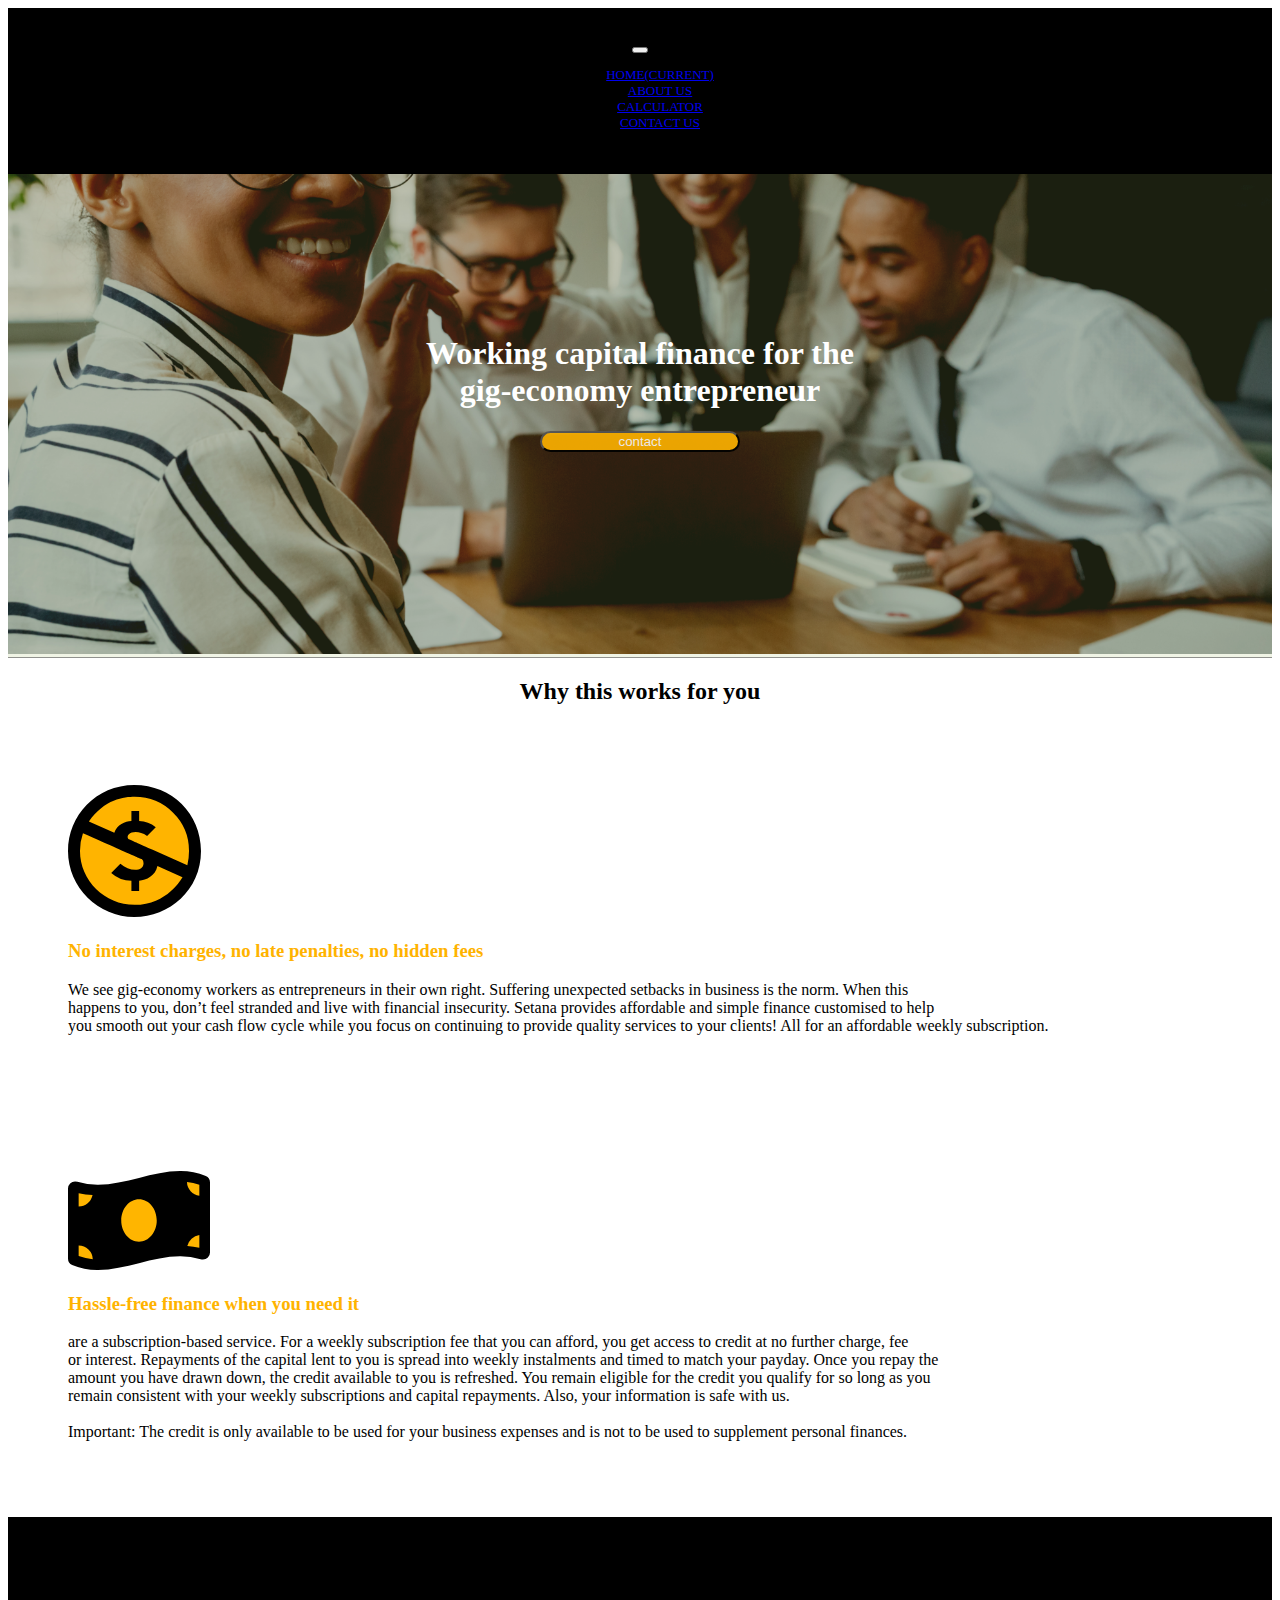
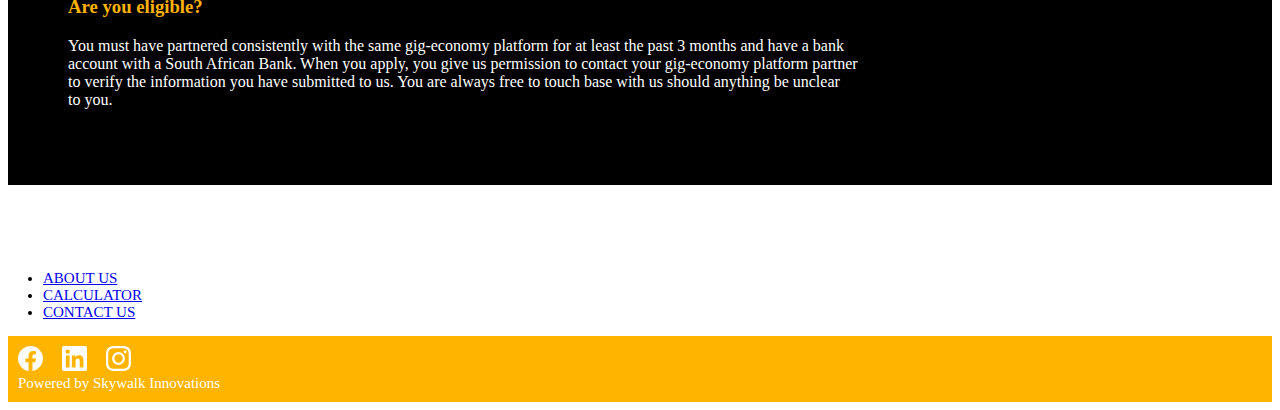
<file: setani 4/index.html>
<!DOCTYPE html>
<html lang="en">
	<head>
		<!-- Required meta tags -->
		<meta charset="utf-8" />
		<meta
			name="viewport"
			content="width=device-width, initial-scale=1, shrink-to-fit=no"
		/>

		<!-- Bootstrap CSS -->
		<link
			rel="stylesheet"
			href="https://stackpath.bootstrapcdn.com/bootstrap/4.5.0/css/bootstrap.min.css"
			integrity="sha384-9aIt2nRpC12Uk9gS9baDl411NQApFmC26EwAOH8WgZl5MYYxFfc+NcPb1dKGj7Sk"
			crossorigin="anonymous"
        />
        
        <link rel=stylesheet href="style.css">

		<title>Sitani</title>
  </head>

	<body>
    <div class="container-fluid">
        <div class="landingpage">
      
          <nav class="navbar navbar-expand-md navbar-dark bg-dark">
              <button
                class="navbar-toggler"
                type="button"
                data-toggle="collapse"
                data-target="#navbarsExample04"
                aria-controls="navbarsExample04"
                aria-expanded="false"
                aria-label="Toggle navigation"
              >
                <span class="navbar-toggler-icon"></span>
              </button>

             <div class="collapse navbar-collapse" id="navbarsExample04">
                <ul class="navbar-nav mr-auto">
                  <li class="nav-item active">
                    <a class="nav-link" href="#">HOME<span class="sr-only">(current)</span></a>
                  </li>
                  <li class="nav-item">
                    <a class="nav-link" href="about.html">ABOUT US</a>
                  </li>
                  <li class="nav-item">
                    <a class="nav-link" href="calculator.html">CALCULATOR</a>
                  </li>
                  <li class="nav-item">
                    <a class="nav-link" href="contact.html">CONTACT US</a>
                  </li>
             </div>
		      </nav>

          <div class="col-12 info">

            <h1>Working capital finance for the <br>
            gig-economy entrepreneur</h1> 
            <button type="button" class="btn btn-lg">contact</button>  

          </div>
          
        </div>

          
            <div class="col-12">
              <h2>Why this works for you</h2>
            </div>

         <div class="row margin-tp">
            <div class="col-12 col-sm-2 responsive-icon">
              <img src="photos/Group 2658.svg" >
            </div>
                <div class="col">
                  <h3 >No interest charges, no late penalties, no hidden fees</h3>
                  <p>We see gig-economy workers as entrepreneurs in their own right. 
                    Suffering unexpected setbacks in business is the norm. When this <br>
                  happens to you, don’t feel stranded and live with financial insecurity. Setana 
                  provides affordable and simple finance customised to help <br>
                  you smooth out your cash flow cycle while you focus on continuing to provide quality services 
                  to your clients! All for an affordable weekly subscription.</p>
                </div>
          </div>

          <div class="row margin-tp">
                  <div class="col-12 col-sm-2 responsive-icon">
                    <img src="photos/Group 2659.svg" >
                  </div>

                  <div class="">
                    <h3>Hassle-free finance when you need it</h3>
                    <p> are a subscription-based service. For a weekly subscription fee that you can afford, 
                      you get access to credit at no further charge, fee <br>
                    or interest. Repayments of the capital lent to you is spread into weekly instalments and timed 
                    to match your payday. Once you repay the <br>
                    amount you have drawn down, the credit available to you is refreshed. You remain eligible for the credit you
                    qualify for so long as you <br>
                    remain consistent with your weekly subscriptions and capital repayments. Also, your information is safe with us. <br>
                    <br>
                    Important: The credit is only available to be used for your business expenses and is not to be used 
                    to supplement personal finances.</p>
                  </div>
          </div>        
       
        </div>

        <div class="row contact-bottom margin-tp black">
          <div class='col 12'>
            <h3>Are you eligible?</h3>
            <p class="padding-bt white">You must have partnered consistently with the same gig-economy platform for at least the past 3 months and have a bank <br>
                account with a South African Bank. When you apply, you give us permission to contact your gig-economy platform partner <br>
                to verify the information you have submitted to us. You are always free to touch base with us should anything be unclear <br>
                to you.
             </p>
          </div>


        </div>

        <div class="row">
          <ul class="col-12 list-unstyled text-small footer-styled">
            <li>
              <a class="text-muted" href="about-us.html">About us</a>
            </li>
            <li>
              <a class="text-muted" href="calculator.html">Calculator</a>
            </li>
            <li>
              <a class="text-muted" href="contact-us.html">Contact us</a>
            </li>
          </ul>
        </div>
  
        <footer>
          <div class="row footer-yellow">
            <div class="col-12 col-sm-5 social-icons information">
              <img src="images/Icon simple-facebook.svg" class="social" />
              <img src="images/Icon awesome-linkedin.svg" class="social" />
              <img src="images/Icon simple-instagram.svg" class="social" />
            </div>
            <div class="col-12 col-sm-7 information">
              <p class="powered-by">Powered by Skywalk Innovations</p>
            </div>
          </div>
        </footer>
      </div>

		

		<!-- Optional JavaScript -->
		<!-- jQuery first, then Popper.js, then Bootstrap JS -->
		<script
			src="https://code.jquery.com/jquery-3.5.1.slim.min.js"
			integrity="sha384-DfXdz2htPH0lsSSs5nCTpuj/zy4C+OGpamoFVy38MVBnE+IbbVYUew+OrCXaRkfj"
			crossorigin="anonymous"
		></script>
		<script
			src="https://cdn.jsdelivr.net/npm/popper.js@1.16.0/dist/umd/popper.min.js"
			integrity="sha384-Q6E9RHvbIyZFJoft+2mJbHaEWldlvI9IOYy5n3zV9zzTtmI3UksdQRVvoxMfooAo"
			crossorigin="anonymous"
		></script>
		<script
			src="https://stackpath.bootstrapcdn.com/bootstrap/4.5.0/js/bootstrap.min.js"
			integrity="sha384-OgVRvuATP1z7JjHLkuOU7Xw704+h835Lr+6QL9UvYjZE3Ipu6Tp75j7Bh/kR0JKI"
			crossorigin="anonymous"
		></script>
	</body>
</html>
</file>
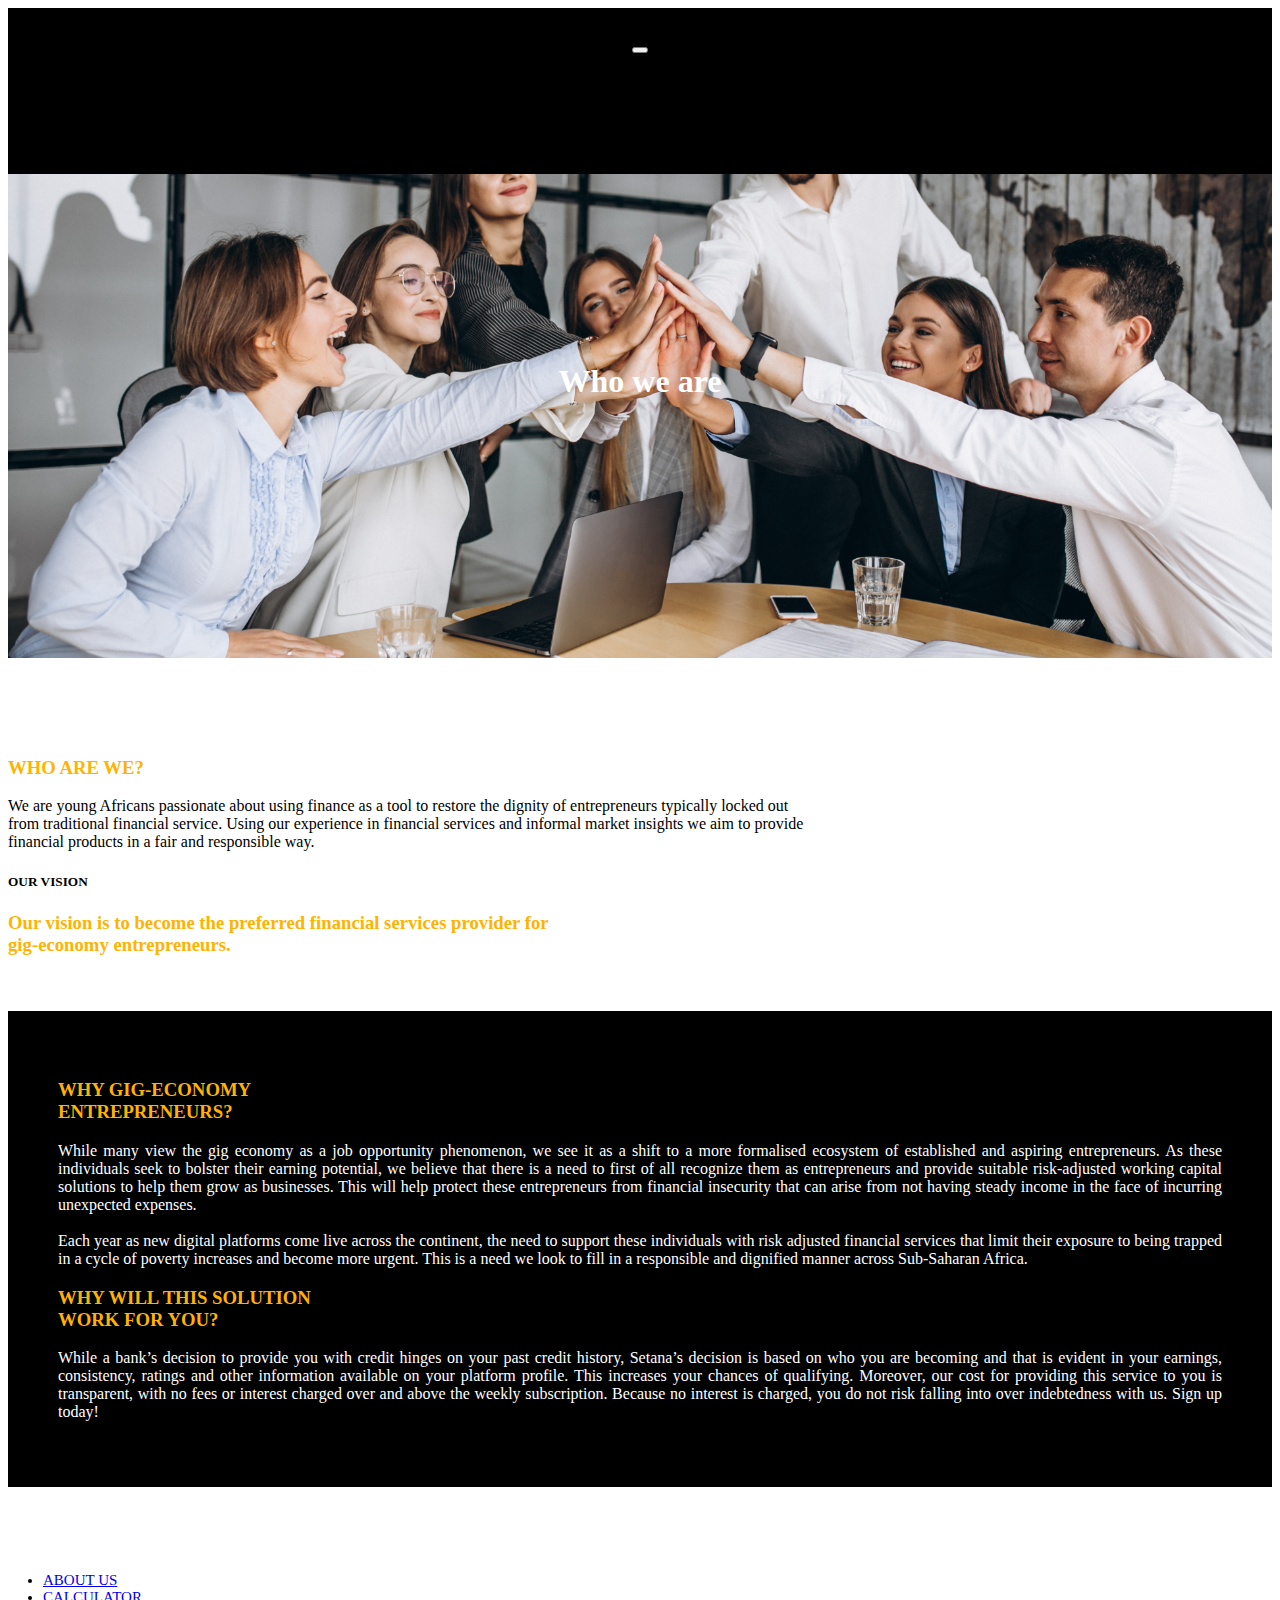
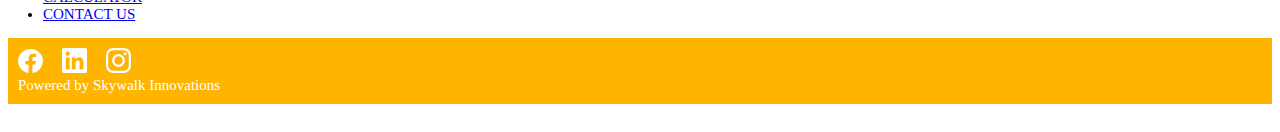
<file: setani 4/about.html>
<!DOCTYPE html>
<html lang="en">
	<head>
		<!-- Required meta tags -->
		<meta charset="utf-8" />
		<meta
			name="viewport"
			content="width=device-width, initial-scale=1, shrink-to-fit=no"
		/>

		<!-- Bootstrap CSS -->
		<link
			rel="stylesheet"
			href="https://stackpath.bootstrapcdn.com/bootstrap/4.5.0/css/bootstrap.min.css"
			integrity="sha384-9aIt2nRpC12Uk9gS9baDl411NQApFmC26EwAOH8WgZl5MYYxFfc+NcPb1dKGj7Sk"
			crossorigin="anonymous"
        />
        
        <link rel=stylesheet href="style2.css">

		<title>Hello, world!</title>
	</head>
	<div class="container-fluid">
		<div class="landingpage">
      
			<nav class="navbar navbar-expand-md navbar-dark bg-dark">
				<button
					class="navbar-toggler"
					type="button"
					data-toggle="collapse"
					data-target="#navbarsExample04"
					aria-controls="navbarsExample04"
					aria-expanded="false"
					aria-label="Toggle navigation"
				>
					<span class="navbar-toggler-icon"></span>
				</button>
				
	
				<div class="collapse navbar-collapse" id="navbarsExample04">
					<ul class="navbar-nav mr-auto">
						<li class="nav-item active">
							<a class="nav-link" href="index.html">HOME <span class="sr-only">(current)</span></a>
						</li>
						<li class="nav-item">
							<a class="nav-link" href="#">ABOUT US</a>
						</li>
						<li class="nav-item">
							<a class="nav-link" href="calculator.html">CALCULATOR</a>
						</li>
						<li class="nav-item">
							<a class="nav-link" href="contact.html">CONTACT US</a>
						</li>
					</ul>	
				</div>
			</nav>
	
			
				<h1>Who we are <br>
	
			</div>
	
			<div class="container">
				<h3>WHO ARE WE?</h3>
				
	
					 
					 <p>We are young Africans passionate about using finance as a tool to restore the dignity of entrepreneurs typically locked out <br>
						from traditional financial service. Using our experience in financial services and informal market insights we aim to provide <br>
						financial products in a fair and responsible way.</p>
	
					<h5 class="blackhead">OUR VISION</h5>
				   
					<h3 class="smaller"> Our vision is to become the preferred financial services provider for <br>
						gig-economy entrepreneurs. </h3>
	
						<br>
						<br>
						
					
					
			</div>

	


				<div class="row black">
				  <div class="col-12 col-sm-6">
					<h3 >WHY GIG-ECONOMY <br>
						ENTREPRENEURS?</h3>
					<p class="white">While many view the gig economy as a job opportunity phenomenon, we see it as a shift to a more 
						formalised ecosystem of established and aspiring entrepreneurs. As these individuals seek to bolster their earning 
						potential, we believe that there is a need to first of all recognize them as entrepreneurs and provide suitable 
						risk-adjusted working capital solutions to help them grow as businesses. This will help protect these entrepreneurs 
						from financial insecurity that can arise from not having steady income in the face of incurring unexpected expenses. 
						<br> <br> 
						Each year as new digital platforms come live across the continent, the need to support these individuals with risk adjusted 
						financial services that limit their exposure to being trapped in a cycle of poverty increases and become more urgent. This 
						is a need we look to fill in a responsible and dignified manner across Sub-Saharan Africa.
					 </p>
				  </div>


				  <div class="col-12 col-sm-6">
					<h3>WHY WILL THIS SOLUTION <br>
						WORK FOR YOU?</h3>
					<p class="white">While a bank’s decision to provide you with credit hinges on your past credit history, Setana’s 
						decision is based on who you are becoming and that is evident in your earnings, consistency, ratings and other
						 information available on your platform profile. This increases your chances of qualifying. Moreover, our cost 
						 for providing this service to you is transparent, with no fees or interest charged over and above the weekly 
						 subscription. Because no interest is charged, you do not risk falling into over indebtedness with us. Sign up today!
					 </p>
				  </div>
				</div>
			</div>
	


			
	
	
			<div class="row">
				<ul class="col-12 list-unstyled text-small footer-styled">
				  <li>
					<a class="text-muted" href="about-us.html">About us</a>
				  </li>
				  <li>
					<a class="text-muted" href="calculator.html">Calculator</a>
				  </li>
				  <li>
					<a class="text-muted" href="contact-us.html">Contact us</a>
				  </li>
				</ul>
			  </div>
		
			  <footer>
				<div class="row footer-yellow">
				  <div class="col-12 col-sm-5 social-icons information">
					<img src="images/Icon simple-facebook.svg" class="social" />
					<img src="images/Icon awesome-linkedin.svg" class="social" />
					<img src="images/Icon simple-instagram.svg" class="social" />
				  </div>
				  <div class="col-12 col-sm-7 information">
					<p class="powered-by">Powered by Skywalk Innovations</p>
				  </div>
				</div>
			  </footer>
			</div>
	

	</div>
	<body>
        
		

		<!-- Optional JavaScript -->
		<!-- jQuery first, then Popper.js, then Bootstrap JS -->
		<script
			src="https://code.jquery.com/jquery-3.5.1.slim.min.js"
			integrity="sha384-DfXdz2htPH0lsSSs5nCTpuj/zy4C+OGpamoFVy38MVBnE+IbbVYUew+OrCXaRkfj"
			crossorigin="anonymous"
		></script>
		<script
			src="https://cdn.jsdelivr.net/npm/popper.js@1.16.0/dist/umd/popper.min.js"
			integrity="sha384-Q6E9RHvbIyZFJoft+2mJbHaEWldlvI9IOYy5n3zV9zzTtmI3UksdQRVvoxMfooAo"
			crossorigin="anonymous"
		></script>
		<script
			src="https://stackpath.bootstrapcdn.com/bootstrap/4.5.0/js/bootstrap.min.js"
			integrity="sha384-OgVRvuATP1z7JjHLkuOU7Xw704+h835Lr+6QL9UvYjZE3Ipu6Tp75j7Bh/kR0JKI"
			crossorigin="anonymous"
		></script>
	</body>
</html>
</file>
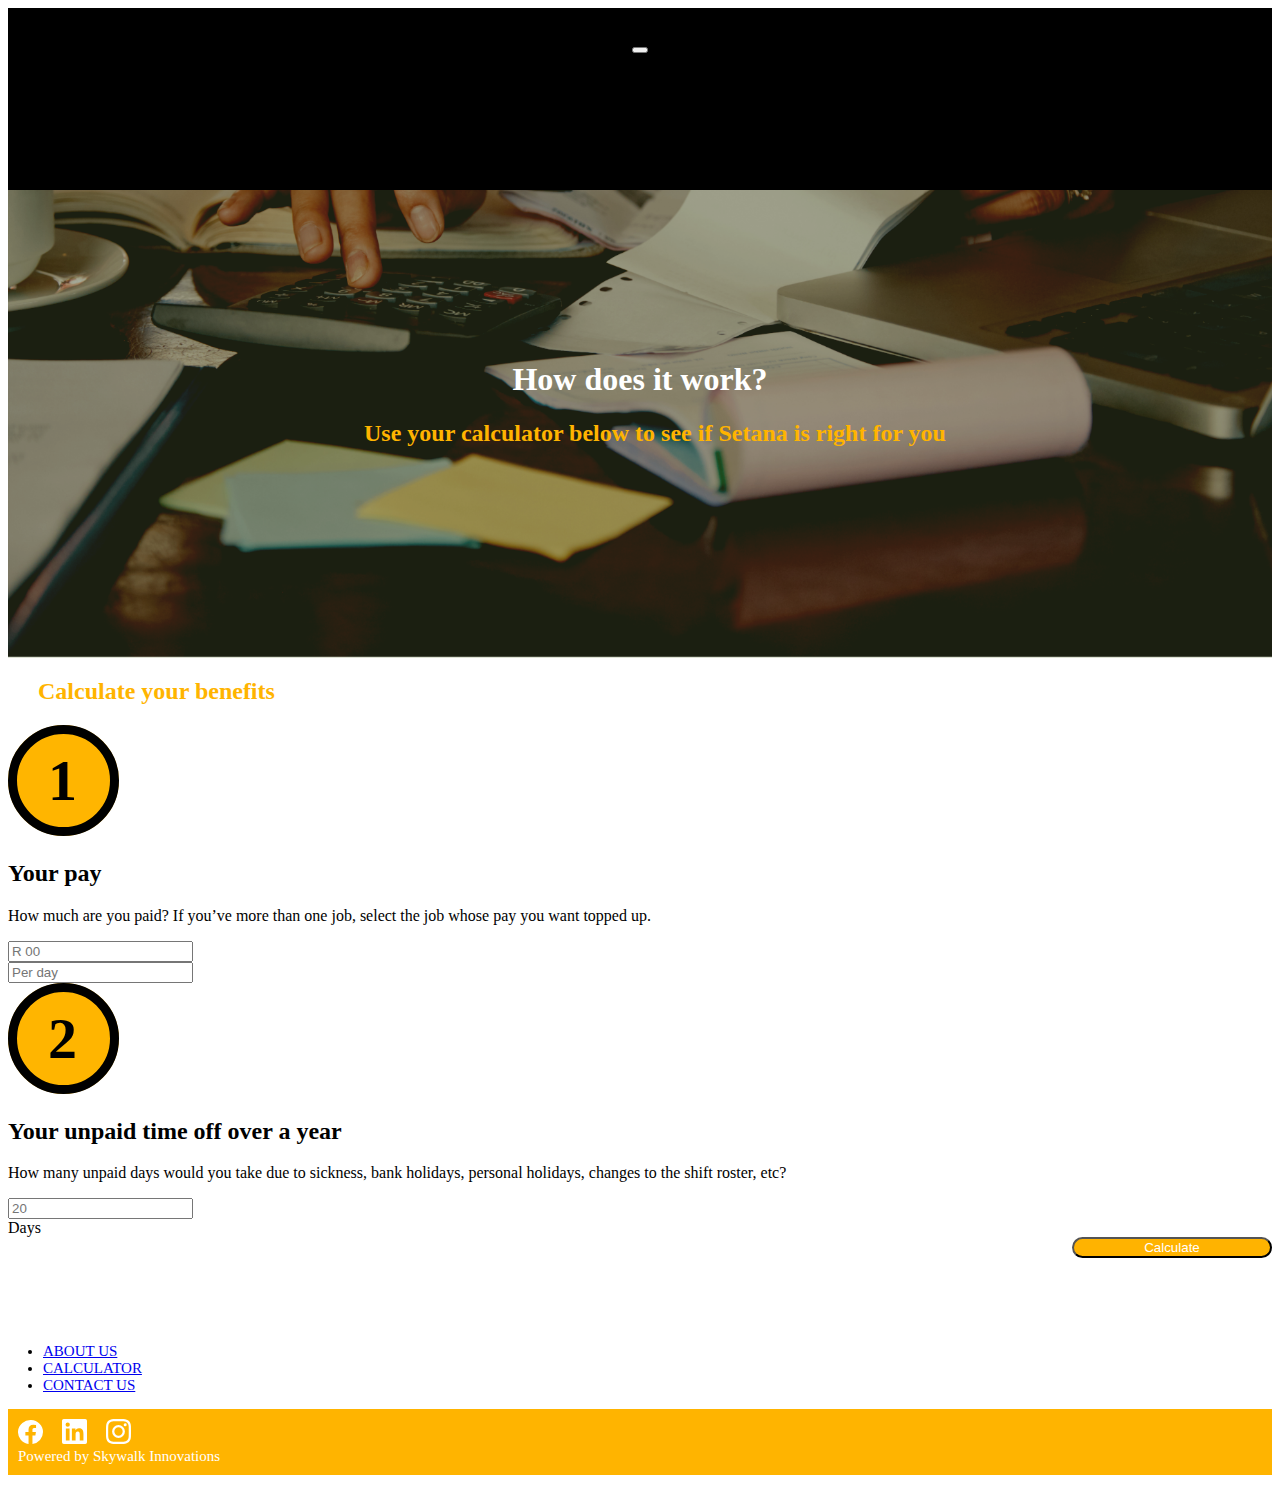
<file: setani 4/calculator.html>
<!DOCTYPE html>
<html lang="en">
	<head>
		<!-- Required meta tags -->
		<meta charset="utf-8" />
		<meta
			name="viewport"
			content="width=device-width, initial-scale=1, shrink-to-fit=no"
		/>

		<!-- Bootstrap CSS -->
		<link
			rel="stylesheet"
			href="https://stackpath.bootstrapcdn.com/bootstrap/4.5.0/css/bootstrap.min.css"
			integrity="sha384-9aIt2nRpC12Uk9gS9baDl411NQApFmC26EwAOH8WgZl5MYYxFfc+NcPb1dKGj7Sk"
			crossorigin="anonymous"
		/>

		<link rel="stylesheet" href="style3.css" />

		<title>Hello, world!</title>
	</head>
	<body>
		<div class="container-fluid">
			<div class="landingpage">
        <nav class="navbar navbar-expand-md navbar-dark bg-dark">
          <button
            class="navbar-toggler"
            type="button"
            data-toggle="collapse"
            data-target="#navbarsExample04"
            aria-controls="navbarsExample04"
            aria-expanded="false"
            aria-label="Toggle navigation"
          >
            <span class="navbar-toggler-icon"></span>
                </button>
                
    
          <div class="collapse navbar-collapse" id="navbarsExample04">
            <ul class="navbar-nav mr-auto">
              <li class="nav-item active">
                <a class="nav-link" href="index.html">HOME <span class="sr-only">(current)</span></a>
              </li>
              <li class="nav-item">
                <a class="nav-link" href="about.html">ABOUT US</a>
              </li>
              <li class="nav-item">
                <a class="nav-link" href="#">CALCULATOR</a>
              </li>
              <li class="nav-item">
                <a class="nav-link" href="contact.html">CONTACT US</a>
              </li>>
    
          </div>
        </nav>

				<div class="cover-image cover-image-calculator">
					<div class="row">
						<div class="col-12 text-center">
							<h1>
								How does it work?
							</h1>
							<h2 class="yellow">
								Use your calculator below to see if Setana is right for you
							</h2>
						</div>
					</div>
				</div>
			</div>

			<div class=" ">
				<h2 class="yellow">Calculate your benefits</h2>
				<div class="row margin-tp information">
					<div class="col-12 col-sm-2">
						<img
							src="images/Group 2656.svg"
							class="responsive-image-icon-calculator information"
						/>
					</div>
					<div class="col-12 col-sm-10">
						<h2 class="black">Your pay</h2>
						<p class="paragraph-text">
							How much are you paid? If you’ve more than one job, select the job
							whose pay you want topped up.
						</p>
						<div class="row">
							<div class="col-12 col-md-4">
								<input
									type="text"
									class="form-control input-contact margin-tp"
									aria-label="Large"
									aria-describedby="inputGroup-sizing-sm"
									placeholder="R 00"
								/>
							</div>
							<div class="col-12 col-md-4 input-container">
								<input
									type="text"
									class="form-control input-contact margin-tp"
									aria-label="Large"
									aria-describedby="inputGroup-sizing-sm"
									placeholder="Per day"
								/>
							</div>
						</div>
					</div>
				</div>
				<div class="row margin-tp information">
					<div class="col-12 col-sm-2">
						<img
							src="images/Group 2657.svg"
							class="responsive-image-icon-calculator information"
						/>
					</div>
					<div class="col-12 col-sm-10">
						<h2 class="black">Your unpaid time off over a year</h2>
						<p class="paragraph-text">
							How many unpaid days would you take due to sickness, bank
							holidays, personal holidays, changes to the shift roster, etc?
						</p>
						<div class="row">
							<div class="col-12 col-md-4">
								<input
									type="text"
									class="form-control input-contact margin-tp"
									aria-label="Large"
									aria-describedby="inputGroup-sizing-sm"
									placeholder="20"
								/>
							</div>
							<div class="col-12 col-sm-4">
								<label for="days" class="col-sm-2 col-form-label">Days</label>
							</div>
						</div>
					</div>
				</div>
				<div class="row">
					<div class="col-12">
						<button type="button" class="btn btn-md btn-block">
							Calculate
						</button>
					</div>
				</div>
			</div>
			<!-- Calculate Button -->
			<div class="row">
				<ul class="col-12 list-unstyled text-small footer-styled">
					<li>
						<a class="text-muted" href="about-us.html">About us</a>
					</li>
					<li>
						<a class="text-muted" href="calculator.html">Calculator</a>
					</li>
					<li>
						<a class="text-muted" href="contact-us.html">Contact us</a>
					</li>
				</ul>
			</div>

			<footer>
				<div class="row footer-yellow">
					<div class="col-12 col-sm-5 social-icons information">
						<img src="images/Icon simple-facebook.svg" class="social" />
						<img src="images/Icon awesome-linkedin.svg" class="social" />
						<img src="images/Icon simple-instagram.svg" class="social" />
					</div>
					<div class="col-12 col-sm-7 information">
						<p class="powered-by">Powered by Skywalk Innovations</p>
					</div>
				</div>
			</footer>
		</div>

		<!-- Optional JavaScript -->
		<!-- jQuery first, then Popper.js, then Bootstrap JS -->
		<script
			src="https://code.jquery.com/jquery-3.5.1.slim.min.js"
			integrity="sha384-DfXdz2htPH0lsSSs5nCTpuj/zy4C+OGpamoFVy38MVBnE+IbbVYUew+OrCXaRkfj"
			crossorigin="anonymous"
		></script>
		<script
			src="https://cdn.jsdelivr.net/npm/popper.js@1.16.0/dist/umd/popper.min.js"
			integrity="sha384-Q6E9RHvbIyZFJoft+2mJbHaEWldlvI9IOYy5n3zV9zzTtmI3UksdQRVvoxMfooAo"
			crossorigin="anonymous"
		></script>
		<script
			src="https://stackpath.bootstrapcdn.com/bootstrap/4.5.0/js/bootstrap.min.js"
			integrity="sha384-OgVRvuATP1z7JjHLkuOU7Xw704+h835Lr+6QL9UvYjZE3Ipu6Tp75j7Bh/kR0JKI"
			crossorigin="anonymous"
		></script>
	</body>
</html>
</file>
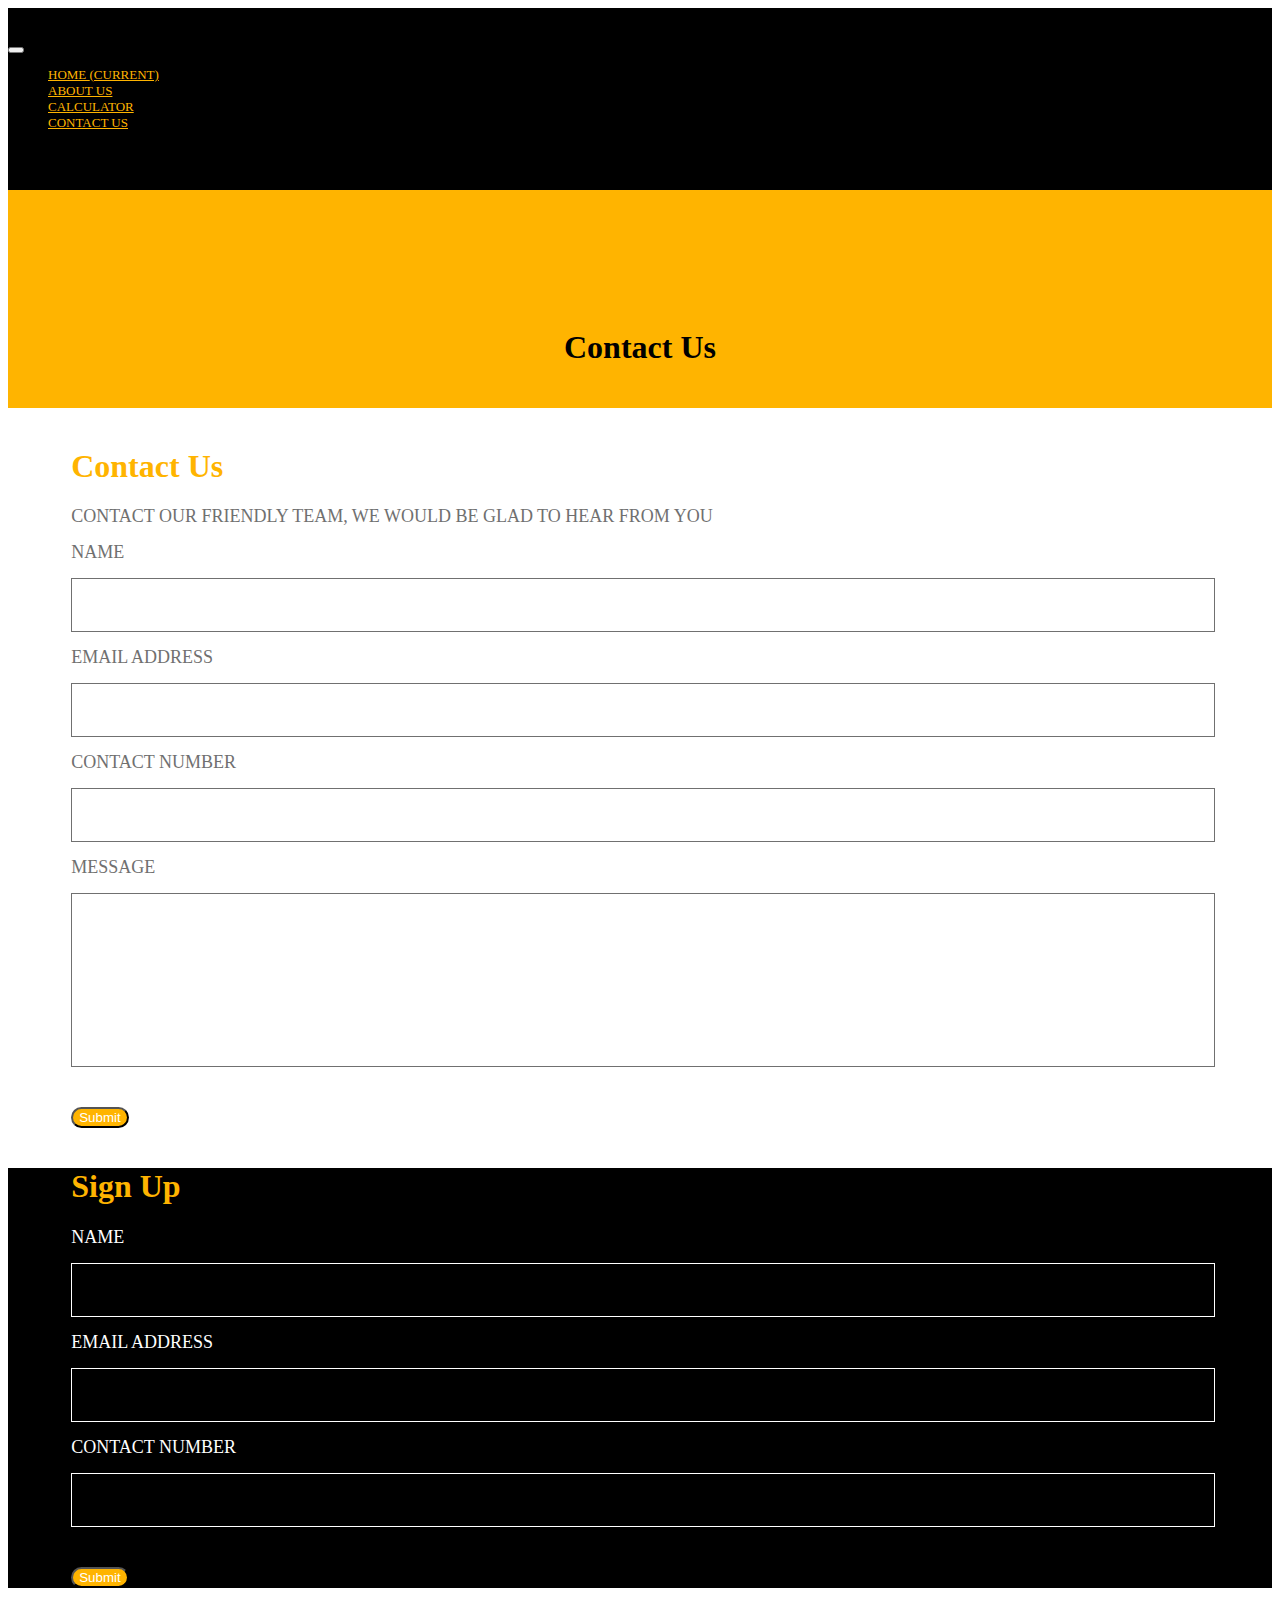
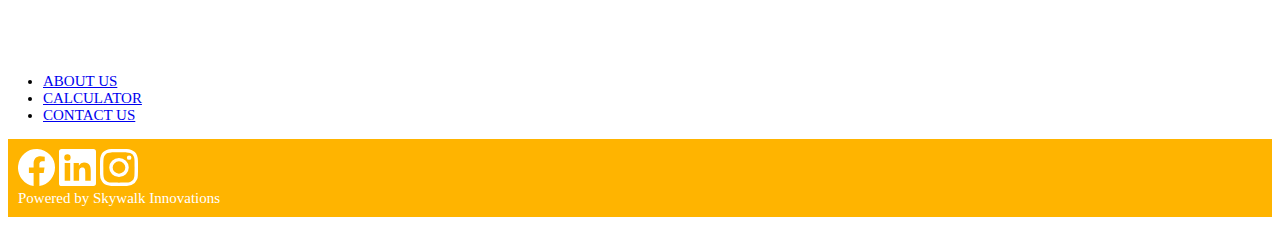
<file: setani 4/contact.html>
<!DOCTYPE html>
<html lang="en">
	<head>
		<!-- Required meta tags -->
		<meta charset="utf-8" />
		<meta
			name="viewport"
			content="width=device-width, initial-scale=1, shrink-to-fit=no"
		/>

		<!-- Bootstrap CSS -->
		<link
			rel="stylesheet"
			href="https://stackpath.bootstrapcdn.com/bootstrap/4.5.0/css/bootstrap.min.css"
			integrity="sha384-9aIt2nRpC12Uk9gS9baDl411NQApFmC26EwAOH8WgZl5MYYxFfc+NcPb1dKGj7Sk"
			crossorigin="anonymous"
        />
        
        <link rel=stylesheet href="style41.css">

		<title>Hello, world!</title>
	</head>
	<body>
        
	<div class="container-fluid">
               
	<div class="header1">
		<nav class="navbar navbar-expand-md navbar-dark bg-dark">
			<button
				class="navbar-toggler"
				type="button"
				data-toggle="collapse"
				data-target="#navbarsExample04"
				aria-controls="navbarsExample04"
				aria-expanded="false"
				aria-label="Toggle navigation"
			>
				<span class="navbar-toggler-icon"></span>
            </button>
            

			<div class="collapse navbar-collapse" id="navbarsExample04">
				<ul class="navbar-nav mr-auto">
					<li class="nav-item active">
						<a class="nav-link" href="index.html">HOME <span class="sr-only">(current)</span></a>
					</li>
					<li class="nav-item">
						<a class="nav-link" href="about.html">ABOUT US</a>
					</li>
                    <li class="nav-item">
						<a class="nav-link" href="calculator.html">CALCULATOR</a>
					</li>
                    <li class="nav-item">
						<a class="nav-link" href="#">CONTACT US</a>
					</li>>

			</div>
		</nav>

		<h1 class="heading-text">Contact Us</h1>
	</div>
			<div class="width-body">
				<div>
					<h1 class="yellow">Contact Us</h1>
					<p class="paragraph-text">
						CONTACT OUR FRIENDLY TEAM, WE WOULD BE GLAD TO HEAR FROM YOU
					</p>

					<div class="row form">
						<div class="col-12 col-md-6 input-container">
							<p class="paragraph-text">NAME</p>
							<input
								type="text"
								class="form-control input-contact"
								aria-label="Large"
								aria-describedby="inputGroup-sizing-sm"
							/>
						</div>
						<div class="col-6 col-md-4"></div>
					</div>
					<div class="row">
						<div class="col-12 col-md-6">
							<p class="paragraph-text">EMAIL ADDRESS</p>
							<input
								type="text"
								class="form-control input-contact"
								aria-label="Large"
								aria-describedby="inputGroup-sizing-sm"
							/>
						</div>
						<div class="col-12 col-md-6 input-container">
							<p class="paragraph-text">CONTACT NUMBER</p>
							<input
								type="text"
								class="form-control input-contact"
								aria-label="Large"
								aria-describedby="inputGroup-sizing-sm"
							/>
						</div>
					</div>
					<div class="row">
						<div class="col-lg-12 input-container">
							<p class="paragraph-text">MESSAGE</p>
							<input
								type="text"
								class="form-control input-contact-msg input-contact"
								aria-label="Large"
								aria-describedby="inputGroup-sizing-sm"
							/>
							<div class="row space float-right bd-highlight col-12 col-sm-3">
								<button
									class="btn contact-form-btn btn-lg btn-block"
									type="submit"
								>
									Submit
								</button>
							</div>
						</div>
					</div>
				</div>
			</div>

			<div class="contact-bottom">
				<div class="width-body">
					<div class="container">
						<h1 class="yellow">Sign Up</h1>

						<div class="row">
							<div class="col-12 col-md-6 input-container">
								<p class="paragraph-text white">NAME</p>
								<input
									type="text"
									class="form-control input-contact white-border"
									aria-label="Large"
									aria-describedby="inputGroup-sizing-sm"
								/>
							</div>
						</div>
						<div class="row">
							<div class="col-12 col-md-6 input-container">
								<p class="paragraph-text white">EMAIL ADDRESS</p>
								<input
									type="text"
									class="form-control input-contact white-border"
									aria-label="Large"
									aria-describedby="inputGroup-sizing-sm"
								/>
							</div>
							<div class="col-12 col-md-6 input-container">
								<p class="paragraph-text white">CONTACT NUMBER</p>
								<input
									type="text"
									class="form-control input-contact white-border"
									aria-label="Large"
									aria-describedby="inputGroup-sizing-sm"
								/>
								<div class="row space float-right bd-highlight col-12 col-sm-6">
									<button
										class="btn contact-form-btn btn-lg btn-block"
										type="submit"
									>
										Submit
									</button>
								</div>
							</div>
						</div>
					</div>
				</div>
			</div>

			<div class="row">
				<ul class="col-12 list-unstyled text-small footer-styled">
					<li>
						<a class="text-muted" href="about-us.html">About us</a>
					</li>
					<li>
						<a class="text-muted" href="calculator.html">Calculator</a>
					</li>
					<li>
						<a class="text-muted" href="contact-us.html">Contact us</a>
					</li>
				</ul>
			</div>

			<footer>
				<div class="row footer-yellow">
          <div class="footer">
            <img src="images/Icon simple-facebook.svg" class="d-inline"> 
            <img src="images/Icon awesome-linkedin.svg" class="d-inline"> 
            <img src="images/Icon simple-instagram.svg" class="d-inline">
          </div>
					<div class="col-12 col-sm-7 information">
						<p class="powered-by">Powered by Skywalk Innovations</p>
					</div>
				</div>
			</footer>
		</div>






		

		<!-- Optional JavaScript -->
		<!-- jQuery first, then Popper.js, then Bootstrap JS -->
		<script
			src="https://code.jquery.com/jquery-3.5.1.slim.min.js"
			integrity="sha384-DfXdz2htPH0lsSSs5nCTpuj/zy4C+OGpamoFVy38MVBnE+IbbVYUew+OrCXaRkfj"
			crossorigin="anonymous"
		></script>
		<script
			src="https://cdn.jsdelivr.net/npm/popper.js@1.16.0/dist/umd/popper.min.js"
			integrity="sha384-Q6E9RHvbIyZFJoft+2mJbHaEWldlvI9IOYy5n3zV9zzTtmI3UksdQRVvoxMfooAo"
			crossorigin="anonymous"
		></script>
		<script
			src="https://stackpath.bootstrapcdn.com/bootstrap/4.5.0/js/bootstrap.min.js"
			integrity="sha384-OgVRvuATP1z7JjHLkuOU7Xw704+h835Lr+6QL9UvYjZE3Ipu6Tp75j7Bh/kR0JKI"
			crossorigin="anonymous"
		></script>
	</body>
</html>
</file>
<file: setani 4/style.css>
body {
}

..nav-link {
	justify-content: right;
	color: black;
}

.navbar {
	margin-bottom: 20px;
	background-color: black;
	text-transform: uppercase;
	font-size: 13px;
	padding-top: 30px;
	padding-bottom: 30px;
}

.yellow {
	color: #ffb400;
}

.list-unstyled {
	text-transform: uppercase;
	font-size: 15px;
	padding-top: 45px;
}

.landingpage {
	width: 100%;
	min-height: 650px;
	background-size: cover;
	text-align: center;
	background-image: url("./photos//Mask_Group_6.png");
	text-align: center;
	background-position: center;
	background-repeat: no-repeat;
}

.info {
	padding-top: 120px;
}

h1 {
	align-content: center;
	height: 50%;
	color: white;
}

.btn {
	border-radius: 30px;
	color: white;
	background-color: #ffb300;
	opacity: 90%;
}

.btn-position {
	align-content: center;
}

h3 {
	color: #ffb300;
}

h2 {
	text-align: center;
}

.left {
	float: left;
	padding: 0 20px 20px 0;
}

.container {
	padding-top: 80px;
}

.block {
	text-align: justify;
}

.black {
	background-color: black;
}

.white {
	color: white;
	text-align: justify;
}

.footer {
	background-color: #ffb300;
	padding-bottom: 50px;
}

.d-inline {
	margin-right: 15px;
	padding-left: 20px;
	text-align: center;
}

@media screen and (min-width: 600px) {
	.column {
		width: 100%;
	}

	.responsive-icon {
		align-content: center;
	}
}

.margin-tp {
	padding: 60px;
}

.footer-styled {
	padding-left: 35px;
	margin-top: 40px;
}

.social {
	width: 25px;
	margin-right: 15px;
}
.footer-yellow {
	background-color: #ffb400;
	padding: 10px;
	margin: 0;
}
.row {
	margin-left: 0;
	margin-right: 0;
}
.powered-by {
	font-size: 15px;
	margin: 0;
	align-content: center;
	color: white;
}

@media screen and (min-width: 992px) {
	.btn {
		width: 200px;
	}

	.width-body {
		padding: 40px 30px 30px 40px;
	}
}
</file>
<file: setani 4/style2.css>
body {
	padding-bottom: 20px;
}

.navbar {
	margin-bottom: 20px;
}

.nav-link {
	justify-content: right;
	color: black;
}

.navbar {
	background-color: black;
	text-transform: uppercase;
	font-size: 13px;
	padding-top: 30px;
	padding-bottom: 30px;
}

.yellow {
	color: #ffb400;
}

.list-unstyled {
	text-transform: uppercase;
	font-size: 15px;
	padding-top: 45px;
}

.landingpage {
	width: 100%;
	min-height: 650px;
	background-size: cover;
	text-align: center;
	background-image: url("./images//15861.png");
	text-align: center;
	background-position: center;
	background-repeat: no-repeat;
}

h1 {
	position: absolute;
	top: 40%;
	left: 50%;
	transform: translate(-50%, -50%);
	color: white;
	text-align: center;
}

h3 {
	color: #ffb300;
}

.left {
	float: left;
	padding: 0 20px 20px 0;
}

.container {
	padding-top: 80px;
}

.block {
	text-align: justify;
}

.black {
	padding: 50px;
	background-color: black;
}

.white {
	color: white;
	text-align: justify;
}

.footer {
	background-color: #ffb300;
	padding-bottom: 50px;
}

.d-inline {
	margin-right: 15px;
	padding-left: 20px;
	text-align: center;
}

.blackhead {
	color: black;
	font-weight: bold;
}

.column {
	float: left;
	width: 50%;
	padding: 10px;
}

.row:after {
	content: "";
	display: table;
	clear: both;
}

@media screen and (max-width: 600px) {
	.column {
		width: 100%;
	}
}

.footer-styled {
	padding-left: 35px;
	margin-top: 40px;
}

.social {
	width: 25px;
	margin-right: 15px;
}
.footer-yellow {
	background-color: #ffb400;
	padding: 10px;
	margin: 0;
}
.row {
	margin-left: 0;
	margin-right: 0;
}
.powered-by {
	font-size: 15px;
	margin: 0;
	align-content: center;
	color: white;
}

@media screen and (min-width: 992px) {
	.btn {
		width: 200px;
		float: right;
	}

	.width-body {
		padding: 40px 30px 30px 40px;
	}
}
</file>
<file: setani 4/style3.css>
body {
	padding-bottom: 20px;
}

.nav-link {
	justify-content: right;
	color: black;
}

.navbar {
	margin-bottom: 20px;
	background-color: black;
	text-transform: uppercase;
	font-size: 13px;
	padding-top: 30px;
	padding-bottom: 30px;
}

.yellow {
	color: #ffb400;
}

.list-unstyled {
	text-transform: uppercase;
	font-size: 15px;
	padding-top: 45px;
}

.landingpage {
	width: 100%;
	min-height: 650px;
	background-size: cover;
	text-align: center;
	background-image: url("./images//Mask Group 7.png");
	text-align: center;
	background-position: center;
	background-repeat: no-repeat;
}

h1 {
	color: white;
	text-align: center;
	padding-top: 150px;
}
.words {
	color: #ffb300;
	text-align: center;
}

.btn {
	background-color: #ffb300;
	color: white;
	text-align: center;
	border-radius: 20px;
}

.yellow {
	color: #ffb300;
	padding-left: 30px;
}

.Calculate {
	padding-left: 80px;
	padding-right: 40px;
}

.container {
	padding-top: 80px;
}

.block {
	text-align: justify;
}

.white {
	color: white;
	text-align: justify;
}

.small {
	padding-top: 50px;
	padding-left: 200px;
	padding-bottom: 50px;
}

.contact-form-btn,
.calculate-form-btn {
	border-radius: 30px;
	/* padding: 10px 50px; */
	background-color: #ffb400;
	color: white;
}

.footer {
	background-color: #ffb300;
	padding-top: 50px;
	padding-left: 140px;
	padding-bottom: 50px;
}

.d-inline {
	padding-left: 20px;
	text-align: center;
}

.column {
	float: left;
	width: 50%;
	padding: 10px;
}

.left {
	width: 25%;
}

.right {
	width: 75%;
}

.row:after {
	content: "";
	display: table;
	clear: both;
}

@media screen and (max-width: 600px) {
	.column {
		width: 100%;
	}
}

.column2 {
	float: left;
	width: 50%;
	padding: 10px;
}

.left2 {
	width: 25%;
}

.right2 {
	width: 75%;
}

.row2:after {
	content: "";
	display: table;
	clear: both;
}

.input-style {
	width: 100%;
	border: 1px solid #707070;
	background: transparent;
}

.yellow {
	color: #ffb400;
}

.list-unstyled {
	text-transform: uppercase;
	font-size: 15px;
	padding-top: 45px;
}

.footer-styled {
	padding-left: 35px;
	margin-top: 40px;
}

.social {
	width: 25px;
	margin-right: 15px;
}
.footer-yellow {
	background-color: #ffb400;
	padding: 10px;
	margin: 0;
}
.row {
	margin-left: 0;
	margin-right: 0;
}
.powered-by {
	font-size: 15px;
	margin: 0;
	align-content: center;
	color: white;
}

@media screen and (min-width: 992px) {
	.btn {
		width: 200px;
		float: right;
	}

	.width-body {
		padding: 40px 30px 30px 40px;
	}
}
</file>
<file: setani 4/style41.css>
body {
	padding-bottom: 20px;
}

.navbar {
	margin-bottom: 20px;
}

.nav-link {
	justify-content: right;
	color: black;
}

.header1 {
	background-color: #ffb400;
	height: 400px;
	width: 100%;
}

.heading {
	font-size: 50px;
	display: block;
}

.heading-text {
	text-align: center;
	padding-top: 118px;
}

.width-body {
	width: 90%;
	display: block;
	margin: 40px auto;
	max-width: 1200px;
}
.paragraph-text {
	font-size: 18px;
	color: #707070;
	margin: 15px 0;
}
.input-contact {
	width: 100%;
	height: 50px;
	border: 1px solid #707070;
	background: transparent;
}
.input-contact-msg {
	height: 170px;
}
.contact-form-btn,
.calculate-form-btn {
	border-radius: 30px;
	/* padding: 10px 50px; */
	background-color: #ffb400;
	color: white;
}
.space {
	margin: 40px 0;
}
.contact-bottom {
	background-color: black;
	color: #ffb400;
}
.white-border {
	border: 1px solid white;
}
.white {
	color: white;
}
.black {
	color: black;
}
/* start of home css */

.home-icons {
	width: 100%;
	height: auto;
}
.heading-two {
	font-size: 23px;
	padding-bottom: 20px;
}
.margin-tp {
	margin-top: 20px;
}
.padding-bt {
	padding-top: 40px;
	padding-bottom: 30px;
}
.responsive-image-icon {
	width: 130px;
}
@media (min-width: 576px) {
	.container {
		max-width: none;
	}
}
@media (max-width: 1057px) {
	.responsive-image-icon {
		width: 90px;
	}
}

.navbar {
	background-color: black;
	text-transform: uppercase;
	font-size: 13px;
	padding-top: 30px;
	padding-bottom: 30px;
}

.yellow {
	color: #ffb400;
}

.list-unstyled {
	text-transform: uppercase;
	font-size: 15px;
	padding-top: 45px;
}

.footer-styled {
	padding-left: 35px;
	margin-top: 40px;
}

.social {
	width: 25px;
	margin-right: 15px;
}
.footer-yellow {
	background-color: #ffb400;
	padding: 10px;
	margin: 0;
}
.row {
	margin-left: 0;
	margin-right: 0;
}
.powered-by {
	font-size: 15px;
	margin: 0;
	align-content: center;
	color: white;
}
.navbar-expand-lg .navbar-collapse {
	justify-content: flex-end;
}
.navbar-nav .nav-link,
.navbar-brand {
	color: #ffb400;
}
@media (max-width: 360px) {
	.responsive-image-icon {
		width: 140px;
	}
}
</file>
